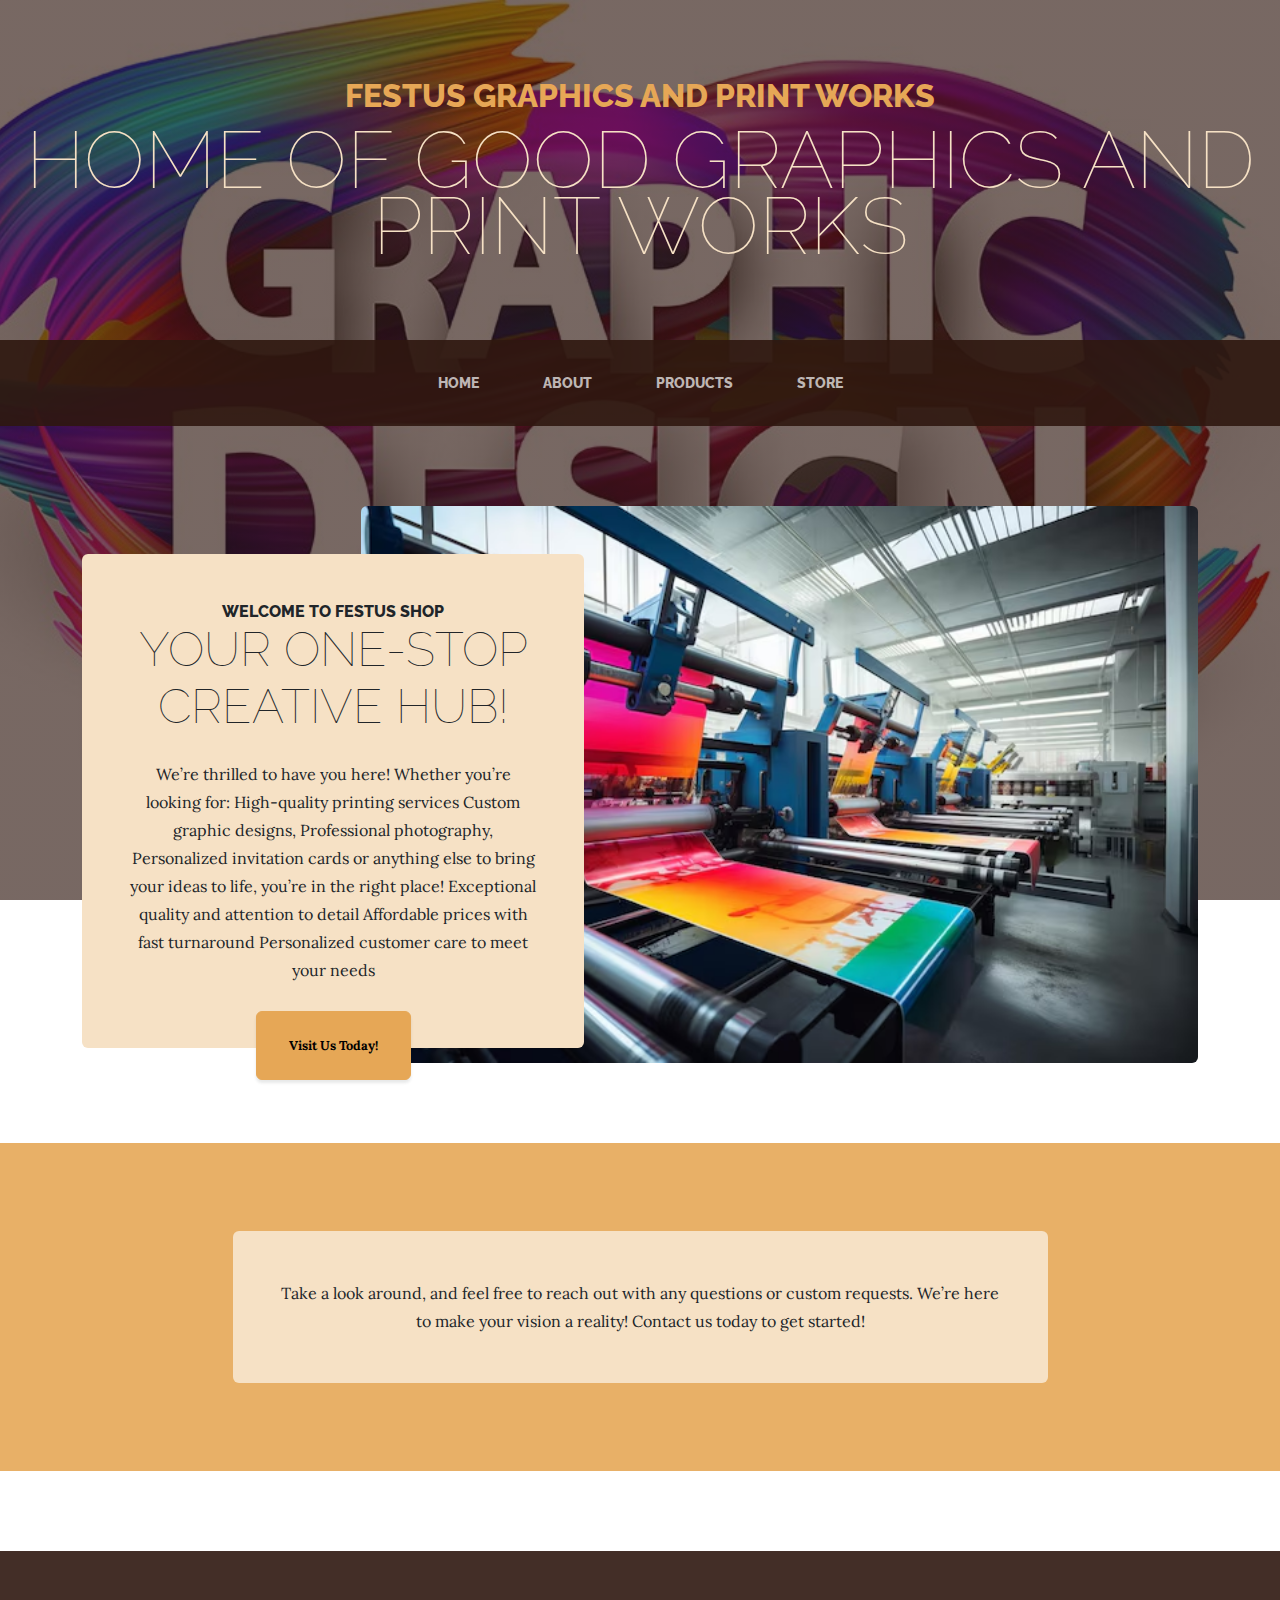
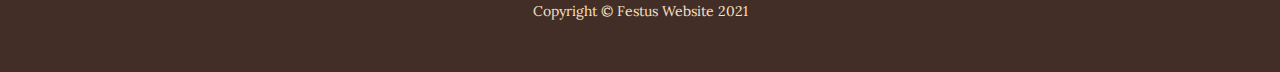
<file: startbootstrap-business-casual-gh-pages/index.html>
<!DOCTYPE html>
<html lang="en">
    <head>
        <meta charset="utf-8" />
        <meta name="viewport" content="width=device-width, initial-scale=1, shrink-to-fit=no" />
        <meta name="description" content="" />
        <meta name="author" content="" />
        <title>Festus Business</title>
        <link rel="icon" type="image/x-icon" href="assets/favicon.ico" />
        <!-- Google fonts-->
        <link href="https://fonts.googleapis.com/css?family=Raleway:100,100i,200,200i,300,300i,400,400i,500,500i,600,600i,700,700i,800,800i,900,900i" rel="stylesheet" />
        <link href="https://fonts.googleapis.com/css?family=Lora:400,400i,700,700i" rel="stylesheet" />
        <!-- Core theme CSS (includes Bootstrap)-->
        <link href="css/styles.css" rel="stylesheet" />
    </head>
    <body>
        <header>
            <h1 class="site-heading text-center text-faded d-none d-lg-block">
                <span class="site-heading-upper text-primary mb-3">Festus Graphics And Print Works</span>
                <span class="site-heading-lower">Home Of Good Graphics And Print Works</span>
            </h1>
        </header>
        <!-- Navigation-->
        <nav class="navbar navbar-expand-lg navbar-dark py-lg-4" id="mainNav">
            <div class="container">
                <a class="navbar-brand text-uppercase fw-bold d-lg-none" href="index.html">Festus</a>
                <button class="navbar-toggler" type="button" data-bs-toggle="collapse" data-bs-target="#navbarSupportedContent" aria-controls="navbarSupportedContent" aria-expanded="false" aria-label="Toggle navigation"><span class="navbar-toggler-icon"></span></button>
                <div class="collapse navbar-collapse" id="navbarSupportedContent">
                    <ul class="navbar-nav mx-auto">
                        <li class="nav-item px-lg-4"><a class="nav-link text-uppercase" href="index.html">Home</a></li>
                        <li class="nav-item px-lg-4"><a class="nav-link text-uppercase" href="about.html">About</a></li>
                        <li class="nav-item px-lg-4"><a class="nav-link text-uppercase" href="products.html">Products</a></li>
                        <li class="nav-item px-lg-4"><a class="nav-link text-uppercase" href="store.html">Store</a></li>
                    </ul>
                </div>
            </div>
        </nav>
        <section class="page-section clearfix">
            <div class="container">
                <div class="intro">
                    <img class="intro-img img-fluid mb-3 mb-lg-0 rounded" src="assets/img/Painting.avif" alt="..." />
                    <div class="intro-text left-0 text-center bg-faded p-5 rounded">
                        <h2 class="section-heading mb-4">
                            <span class="section-heading-upper"> Welcome to Festus Shop</span>
                            <span class="section-heading-lower"> Your One-Stop Creative Hub!</span>
                        </h2>
                        <p class="mb-3">
                            We’re thrilled to have you here! Whether you’re looking for: High-quality printing services Custom graphic designs,
                             Professional photography, Personalized invitation cards or anything else to bring your ideas to life, you’re in the right place!                           
                            Exceptional quality and attention to detail
                            Affordable prices with fast turnaround
                            Personalized customer care to meet your needs</p>
                        <div class="intro-button mx-auto"><a class="btn btn-primary btn-xl" href="#!">Visit Us Today!</a></div>
                    </div>
                </div>
            </div>
        </section>
        <section class="page-section cta">
            <div class="container">
                <div class="row">
                    <div class="col-xl-9 mx-auto">
                        <div class="cta-inner bg-faded text-center rounded">                
                            <p class="mb-0">Take a look around, and feel free to reach out with any questions or custom requests. We’re here to make your vision a reality! Contact us today to get started!</p>
                        </div>
                    </div>
                </div>
            </div>
        </section>
        <footer class="footer text-faded text-center py-5">
            <div class="container"><p class="m-0 small">Copyright &copy; Festus Website 2021</p></div>
        </footer>
        <!-- Bootstrap core JS-->
        <script src="https://cdn.jsdelivr.net/npm/bootstrap@5.2.3/dist/js/bootstrap.bundle.min.js"></script>
        <!-- Core theme JS-->
        <script src="js/scripts.js"></script>
    </body>
</html>
</file>
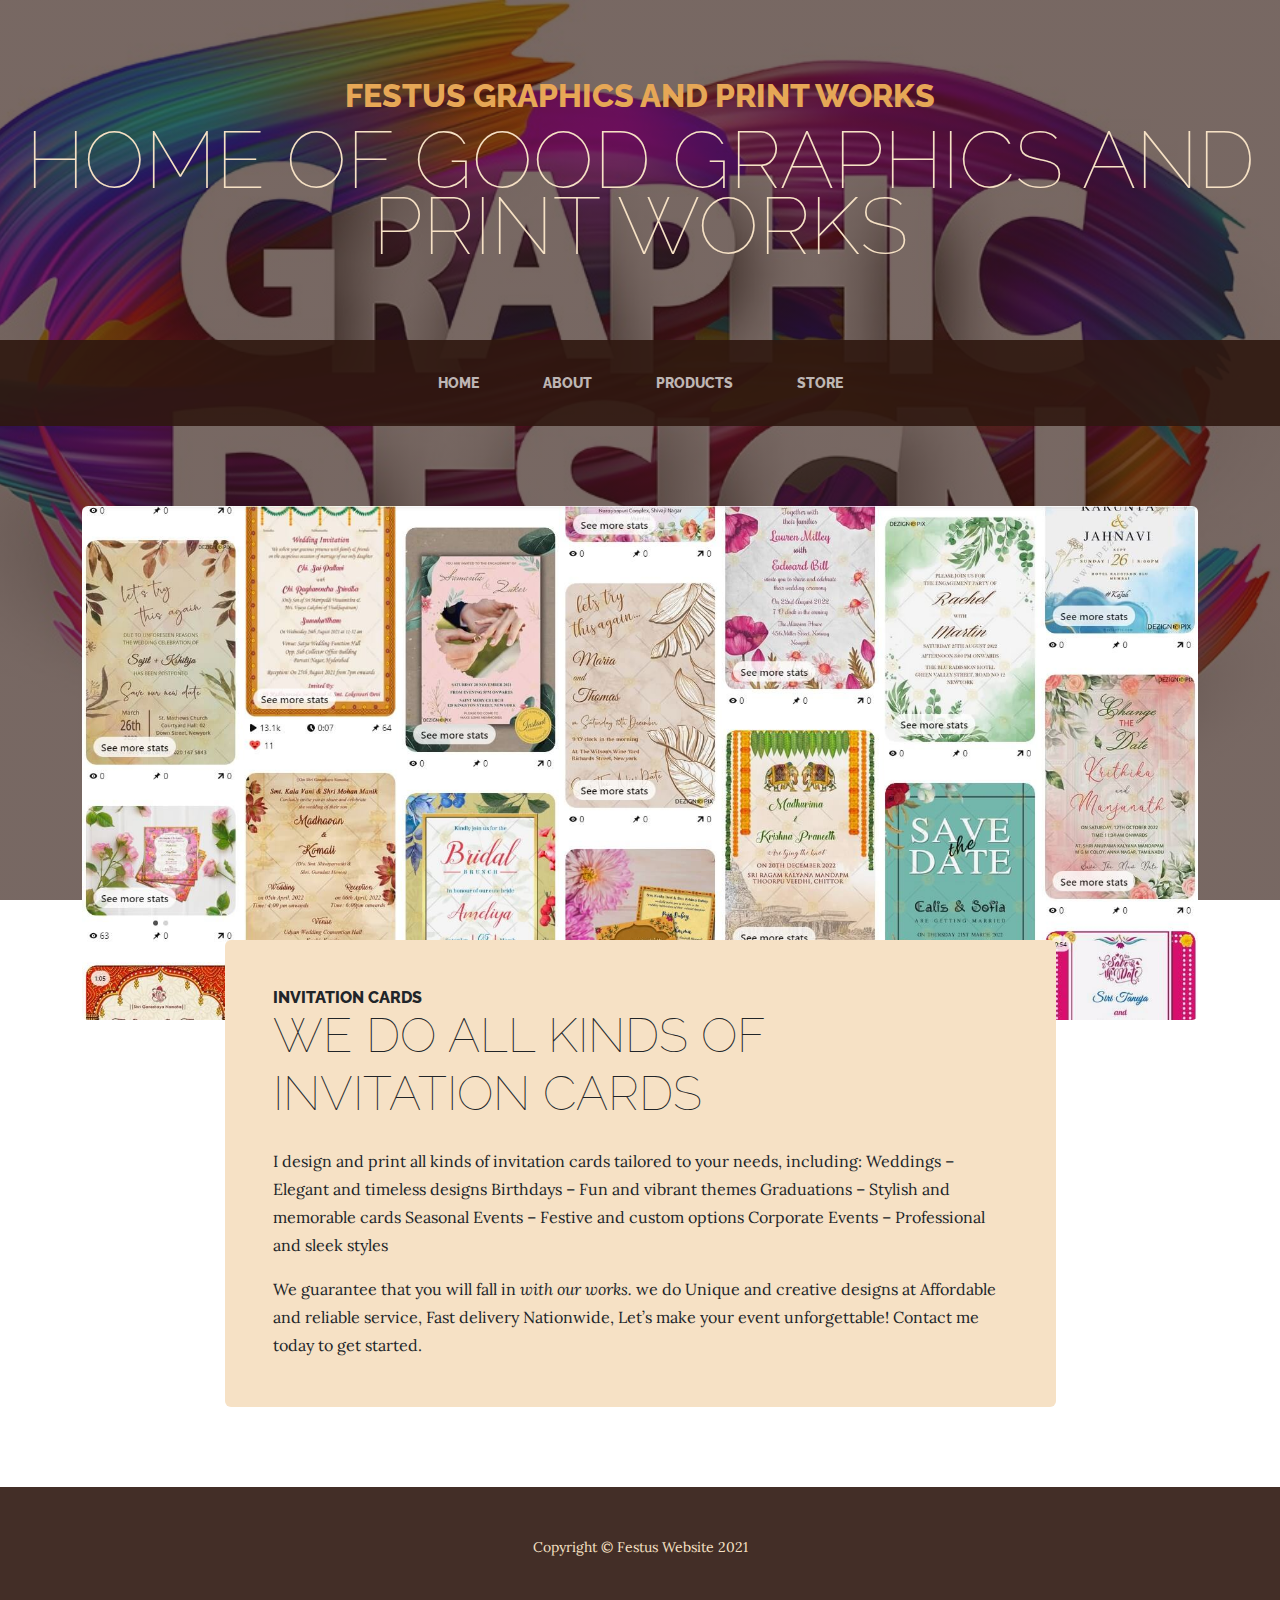
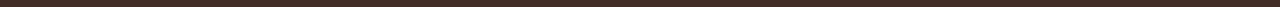
<file: startbootstrap-business-casual-gh-pages/about.html>
<!DOCTYPE html>
<html lang="en">
    <head>
        <meta charset="utf-8" />
        <meta name="viewport" content="width=device-width, initial-scale=1, shrink-to-fit=no" />
        <meta name="description" content="" />
        <meta name="author" content="" />
        <title>Business Casual - Festus</title>
        <link rel="icon" type="image/x-icon" href="assets/favicon.ico" />
        <!-- Google fonts-->
        <link href="https://fonts.googleapis.com/css?family=Raleway:100,100i,200,200i,300,300i,400,400i,500,500i,600,600i,700,700i,800,800i,900,900i" rel="stylesheet" />
        <link href="https://fonts.googleapis.com/css?family=Lora:400,400i,700,700i" rel="stylesheet" />
        <!-- Core theme CSS (includes Bootstrap)-->
        <link href="css/styles.css" rel="stylesheet" />
    </head>
    <body>
        <header>
            <h1 class="site-heading text-center text-faded d-none d-lg-block">
                <span class="site-heading-upper text-primary mb-3">Festus Graphics And Print Works</span>
                <span class="site-heading-lower">Home Of Good Graphics And Print Works</span>
            </h1>
        </header>
        <!-- Navigation-->
        <nav class="navbar navbar-expand-lg navbar-dark py-lg-4" id="mainNav">
            <div class="container">
                <a class="navbar-brand text-uppercase fw-bold d-lg-none" href="index.html">Festus</a>
                <button class="navbar-toggler" type="button" data-bs-toggle="collapse" data-bs-target="#navbarSupportedContent" aria-controls="navbarSupportedContent" aria-expanded="false" aria-label="Toggle navigation"><span class="navbar-toggler-icon"></span></button>
                <div class="collapse navbar-collapse" id="navbarSupportedContent">
                    <ul class="navbar-nav mx-auto">
                        <li class="nav-item px-lg-4"><a class="nav-link text-uppercase" href="index.html">Home</a></li>
                        <li class="nav-item px-lg-4"><a class="nav-link text-uppercase" href="about.html">About</a></li>
                        <li class="nav-item px-lg-4"><a class="nav-link text-uppercase" href="products.html">Products</a></li>
                        <li class="nav-item px-lg-4"><a class="nav-link text-uppercase" href="store.html">Store</a></li>
                    </ul>
                </div>
            </div>
        </nav>
        <section class="page-section about-heading">
            <div class="container">
                <img class="img-fluid rounded about-heading-img mb-3 mb-lg-0" src="assets/img/bgfinaldz.jpg" alt="..." />
                <div class="about-heading-content">
                    <div class="row">
                        <div class="col-xl-9 col-lg-10 mx-auto">
                            <div class="bg-faded rounded p-5">
                                <h2 class="section-heading mb-4">
                                    <span class="section-heading-upper">Invitation Cards</span>
                                    <span class="section-heading-lower">We do all kinds of invitation cards</span>
                                </h2>
                                <p>I design and print all kinds of invitation cards tailored to your needs, including:
                                     Weddings – Elegant and timeless designs
                                     Birthdays – Fun and vibrant themes
                                    Graduations – Stylish and memorable cards
                                    Seasonal Events – Festive and custom options
                                    Corporate Events – Professional and sleek styles</p>
                                <p class="mb-0">
                                    We guarantee that you will fall in
                                    <em>with our works.</em>
                                  we do Unique and creative designs at Affordable and reliable service, Fast delivery Nationwide, Let’s make your event unforgettable! Contact me today to get started.


                                </p>
                            </div>
                        </div>
                    </div>
                </div>
            </div>
        </section>
        <footer class="footer text-faded text-center py-5">
            <div class="container"><p class="m-0 small">Copyright &copy; Festus Website 2021</p></div>
        </footer>
        <!-- Bootstrap core JS-->
        <script src="https://cdn.jsdelivr.net/npm/bootstrap@5.2.3/dist/js/bootstrap.bundle.min.js"></script>
        <!-- Core theme JS-->
        <script src="js/scripts.js"></script>
    </body>
</html>
</file>
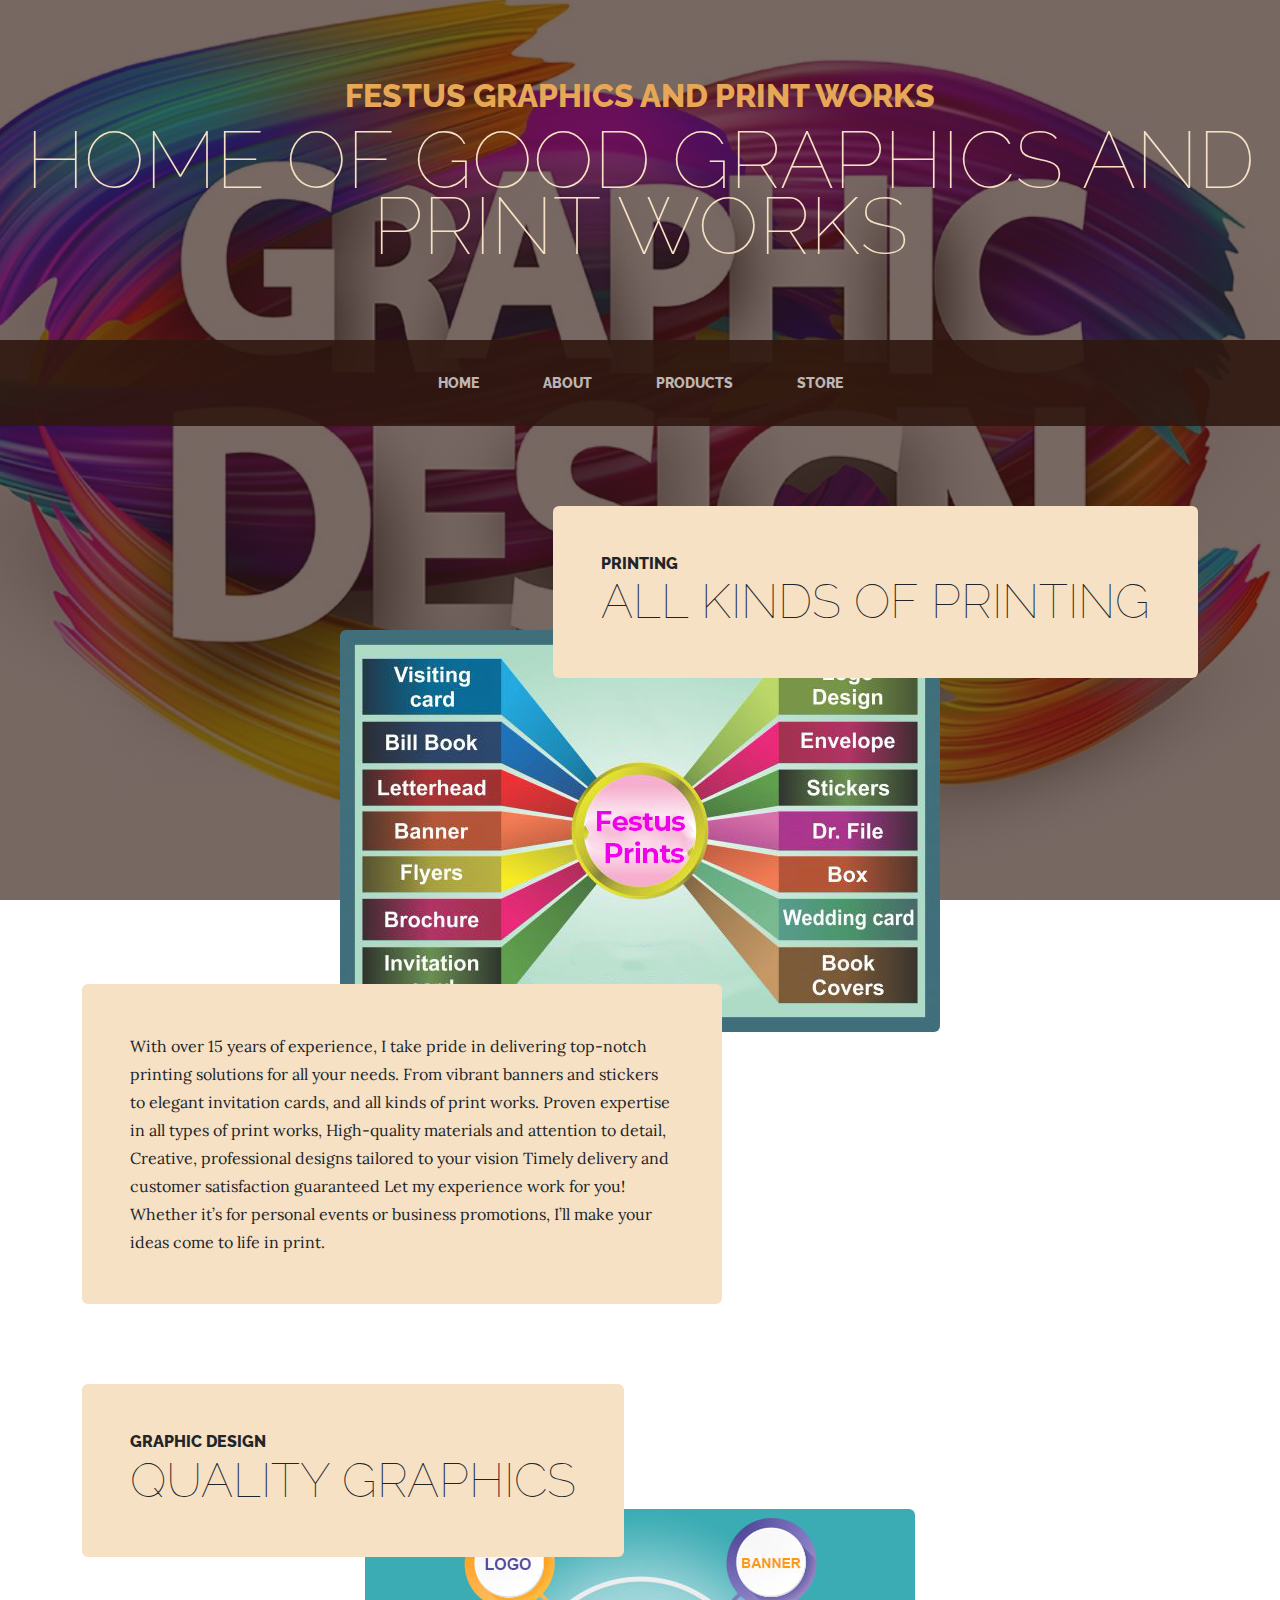
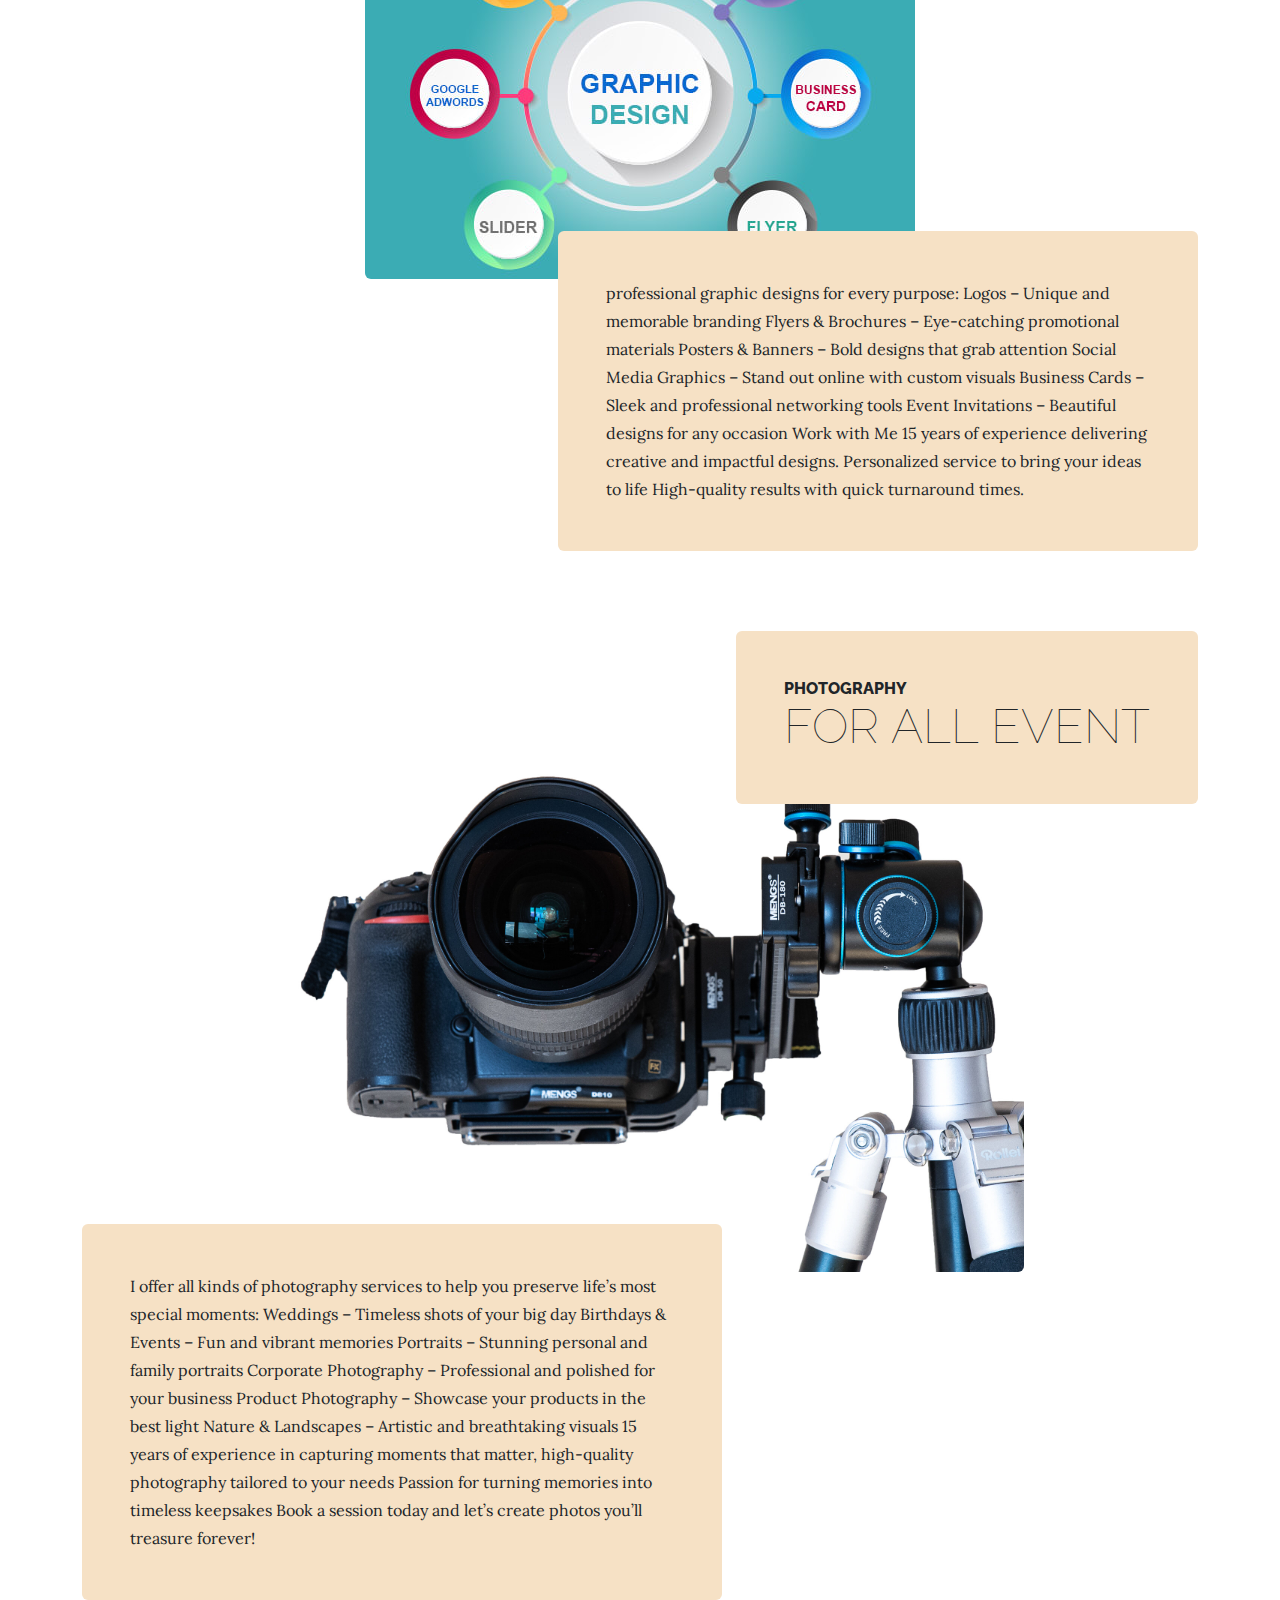
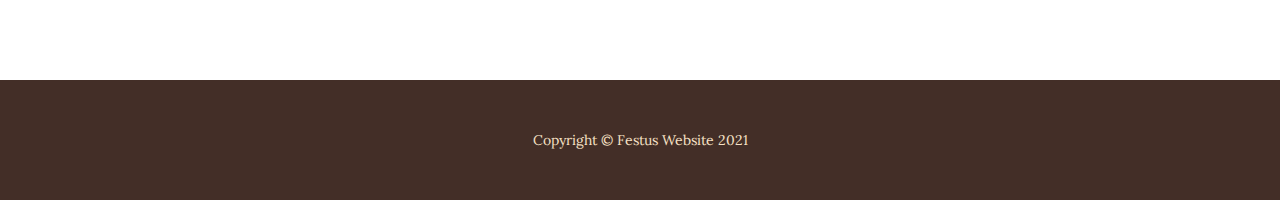
<file: startbootstrap-business-casual-gh-pages/products.html>
<!DOCTYPE html>
<html lang="en">
    <head>
        <meta charset="utf-8" />
        <meta name="viewport" content="width=device-width, initial-scale=1, shrink-to-fit=no" />
        <meta name="description" content="" />
        <meta name="author" content="" />
        <title>Business Casual - Start Bootstrap Theme</title>
        <link rel="icon" type="image/x-icon" href="assets/favicon.ico" />
        <!-- Google fonts-->
        <link href="https://fonts.googleapis.com/css?family=Raleway:100,100i,200,200i,300,300i,400,400i,500,500i,600,600i,700,700i,800,800i,900,900i" rel="stylesheet" />
        <link href="https://fonts.googleapis.com/css?family=Lora:400,400i,700,700i" rel="stylesheet" />
        <!-- Core theme CSS (includes Bootstrap)-->
        <link href="css/styles.css" rel="stylesheet" />
    </head>
    <body>
        <header>
            <h1 class="site-heading text-center text-faded d-none d-lg-block">
                <span class="site-heading-upper text-primary mb-3">Festus Graphics And Print Works</span>
                <span class="site-heading-lower">Home Of Good Graphics And Print Works</span>
            </h1>
        </header>
        <!-- Navigation-->
        <nav class="navbar navbar-expand-lg navbar-dark py-lg-4" id="mainNav">
            <div class="container">
                <a class="navbar-brand text-uppercase fw-bold d-lg-none" href="index.html">Festus</a>
                <button class="navbar-toggler" type="button" data-bs-toggle="collapse" data-bs-target="#navbarSupportedContent" aria-controls="navbarSupportedContent" aria-expanded="false" aria-label="Toggle navigation"><span class="navbar-toggler-icon"></span></button>
                <div class="collapse navbar-collapse" id="navbarSupportedContent">
                    <ul class="navbar-nav mx-auto">
                        <li class="nav-item px-lg-4"><a class="nav-link text-uppercase" href="index.html">Home</a></li>
                        <li class="nav-item px-lg-4"><a class="nav-link text-uppercase" href="about.html">About</a></li>
                        <li class="nav-item px-lg-4"><a class="nav-link text-uppercase" href="products.html">Products</a></li>
                        <li class="nav-item px-lg-4"><a class="nav-link text-uppercase" href="store.html">Store</a></li>
                    </ul>
                </div>
            </div>
        </nav>
        <section class="page-section">
            <div class="container">
                <div class="product-item">
                    <div class="product-item-title d-flex">
                        <div class="bg-faded p-5 d-flex ms-auto rounded">
                            <h2 class="section-heading mb-0">
                                <span class="section-heading-upper">Printing</span>
                                <span class="section-heading-lower">All Kinds of Printing</span>
                            </h2>
                        </div>
                    </div>
                    <img class="product-item-img mx-auto d-flex rounded img-fluid mb-3 mb-lg-0" src="assets/img/fk_43302.jpg" alt="..." />
                    <div class="product-item-description d-flex me-auto">
                        <div class="bg-faded p-5 rounded"><p class="mb-0">With over 15 years of experience, I take pride in delivering top-notch printing solutions for all your needs. From vibrant banners and stickers to elegant invitation cards, and all kinds of print works.
                      Proven expertise in all types of print works, High-quality materials and attention to detail, Creative, professional designs tailored to your vision
                           Timely delivery and customer satisfaction guaranteed
                        Let my experience work for you! Whether it’s for personal events or business promotions, I’ll make your ideas come to life in print.
                        </p></div>
                    </div>
                </div>
            </div>
        </section>
        <section class="page-section">
            <div class="container">
                <div class="product-item">
                    <div class="product-item-title d-flex">
                        <div class="bg-faded p-5 d-flex me-auto rounded">
                            <h2 class="section-heading mb-0">
                                <span class="section-heading-upper">Graphic Design</span>
                                <span class="section-heading-lower">Quality Graphics</span>
                            </h2>
                        </div>
                    </div>
                    <img class="product-item-img mx-auto d-flex rounded img-fluid mb-3 mb-lg-0" src="assets/img/ihj.jpg" alt="..." />
                    <div class="product-item-description d-flex ms-auto">
                        <div class="bg-faded p-5 rounded"><p class="mb-0">
                            professional graphic designs for every purpose:
                             Logos – Unique and memorable branding
                             Flyers & Brochures – Eye-catching promotional materials
                             Posters & Banners – Bold designs that grab attention
                             Social Media Graphics – Stand out online with custom visuals
                             Business Cards – Sleek and professional networking tools
                             Event Invitations – Beautiful designs for any occasion
                            Work with Me
                            15 years of experience delivering creative and impactful designs.
                            Personalized service to bring your ideas to life
                            High-quality results with quick turnaround times.</p></div>
                    </div>
                </div>
            </div>
        </section>
        <section class="page-section">
            <div class="container">
                <div class="product-item">
                    <div class="product-item-title d-flex">
                        <div class="bg-faded p-5 d-flex ms-auto rounded">
                            <h2 class="section-heading mb-0">
                                <span class="section-heading-upper">Photography</span>
                                <span class="section-heading-lower">For all Event</span>
                            </h2>
                        </div>
                    </div>
                    <img class="product-item-img mx-auto d-flex rounded img-fluid mb-3 mb-lg-0" src="assets/img/Photography.jpg" alt="..." />
                    <div class="product-item-description d-flex me-auto">
                        <div class="bg-faded p-5 rounded"><p class="mb-0">
                            I offer all kinds of photography services to help you preserve life’s most special moments:
                             Weddings – Timeless shots of your big day
                            Birthdays & Events – Fun and vibrant memories
                            Portraits – Stunning personal and family portraits
                             Corporate Photography – Professional and polished for your business
                            Product Photography – Showcase your products in the best light
                            Nature & Landscapes – Artistic and breathtaking visuals
                            15 years of experience in capturing moments that matter,
                           high-quality photography tailored to your needs
                            Passion for turning memories into timeless keepsakes
                           Book a session today and let’s create photos you’ll treasure forever!</p></div>
                    </div>
                </div>
            </div>
        </section>
        <footer class="footer text-faded text-center py-5">
            <div class="container"><p class="m-0 small">Copyright &copy; Festus Website 2021</p></div>
        </footer>
        <!-- Bootstrap core JS-->
        <script src="https://cdn.jsdelivr.net/npm/bootstrap@5.2.3/dist/js/bootstrap.bundle.min.js"></script>
        <!-- Core theme JS-->
        <script src="js/scripts.js"></script>
    </body>
</html>
</file>
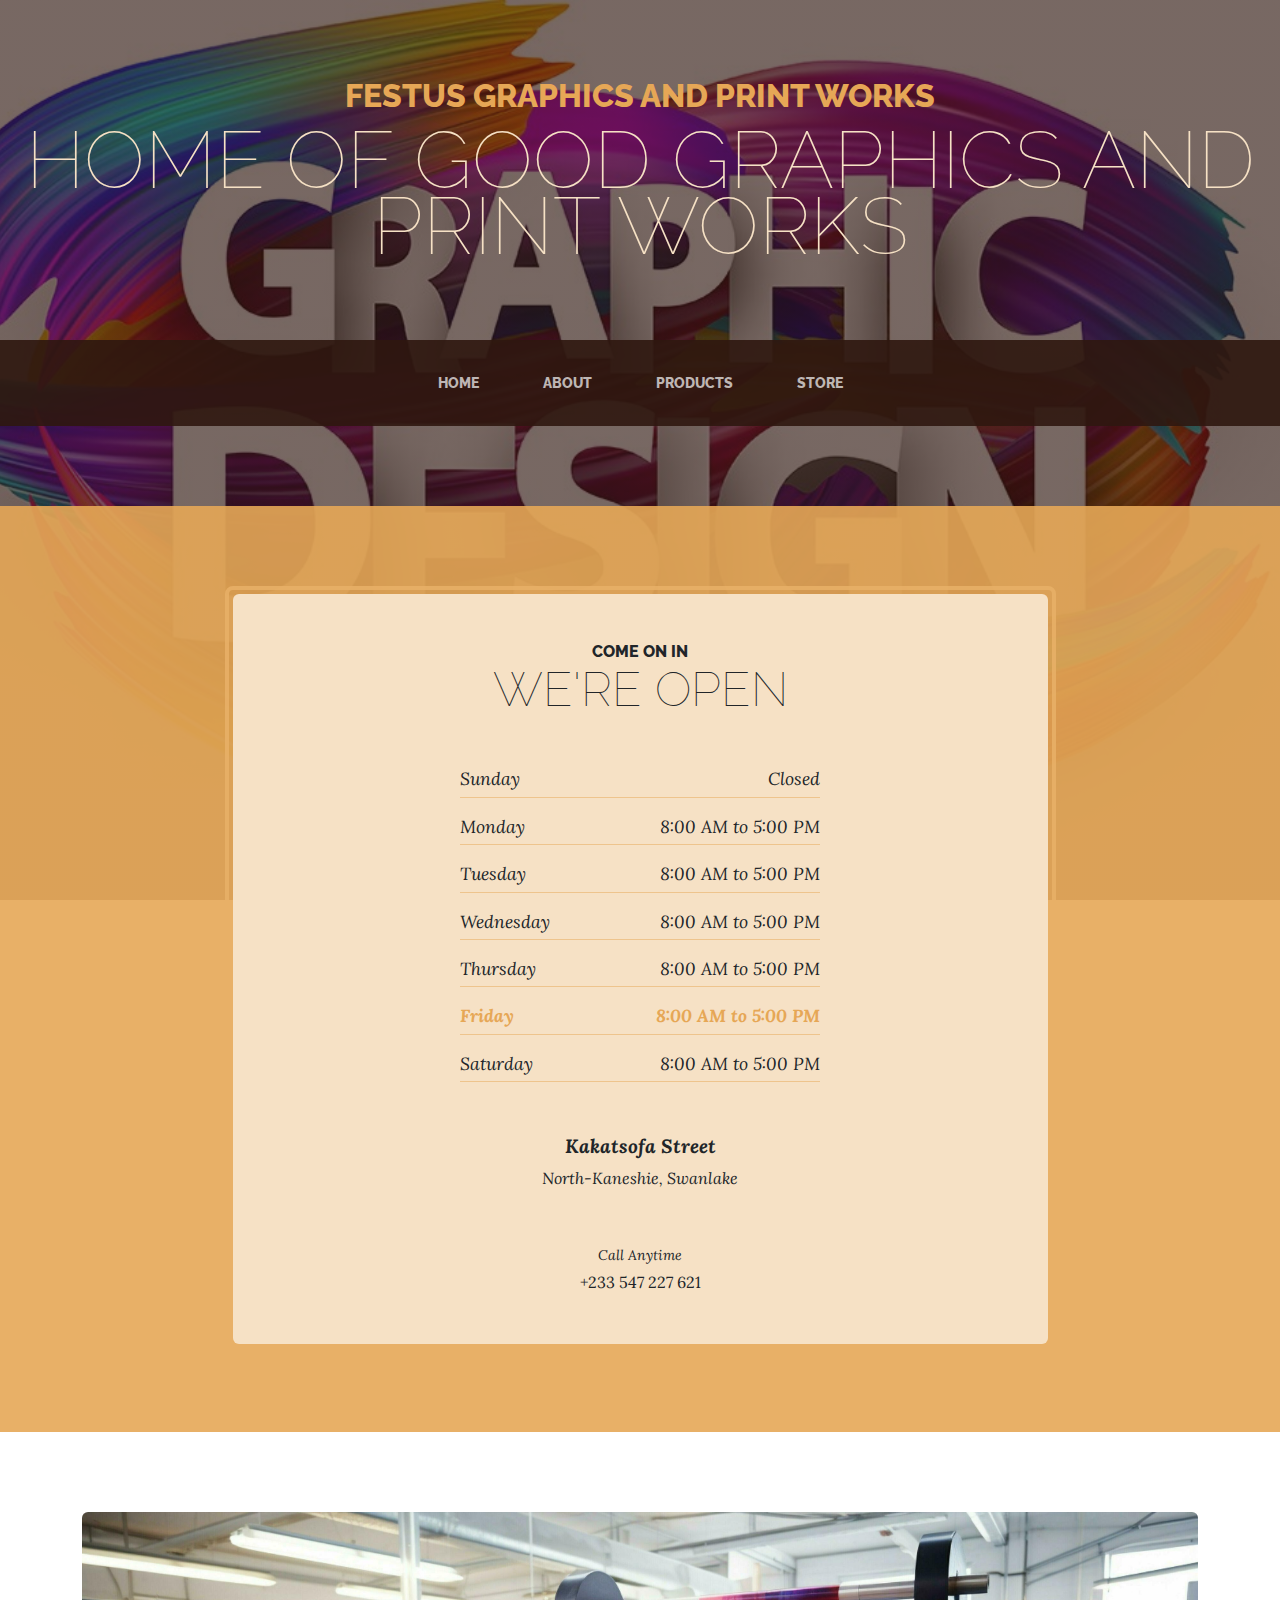
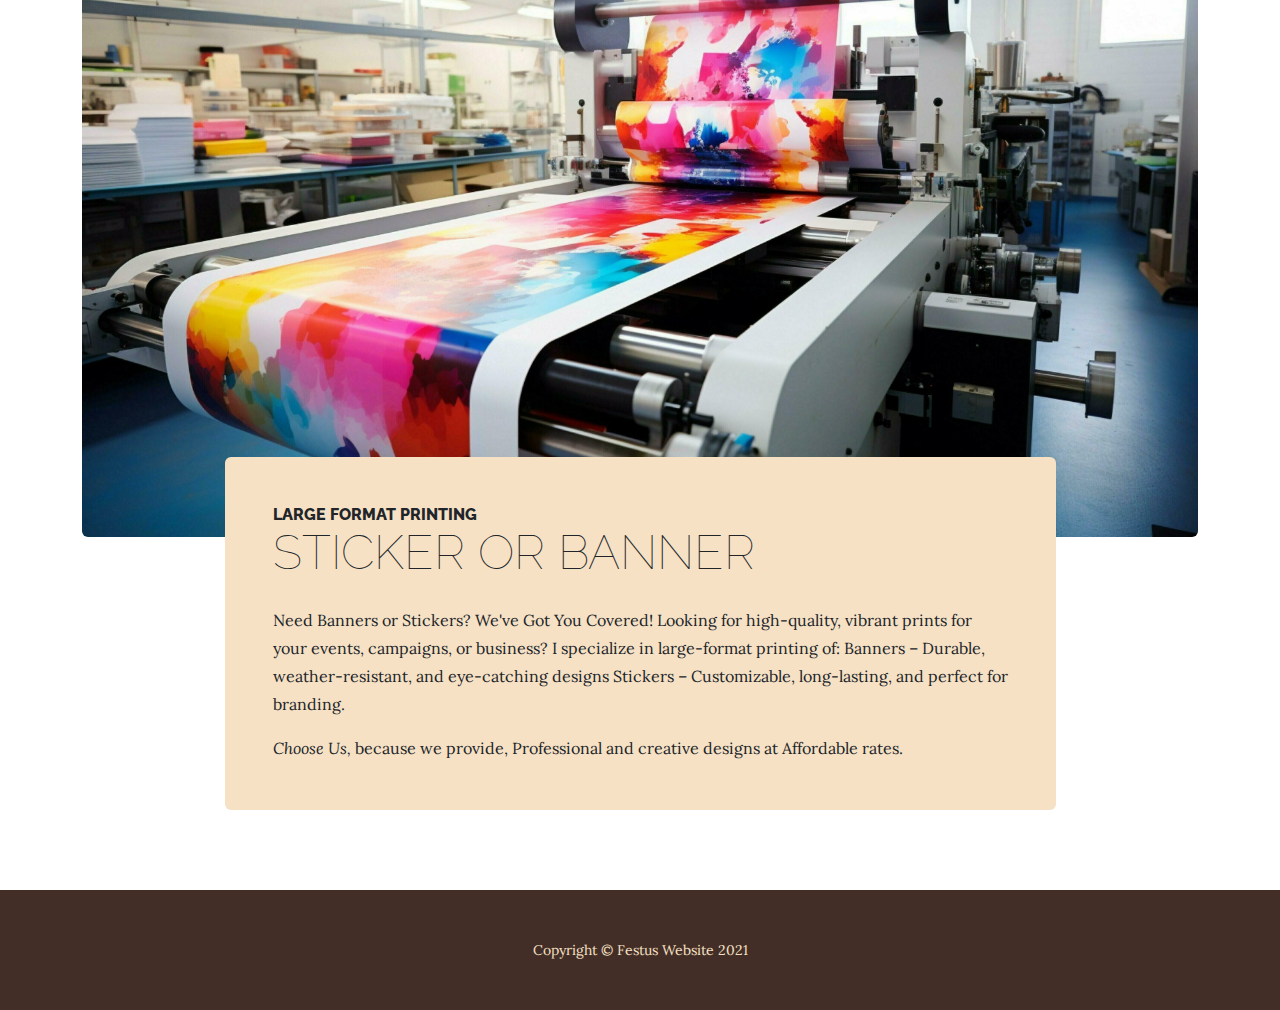
<file: startbootstrap-business-casual-gh-pages/store.html>
<!DOCTYPE html>
<html lang="en">
    <head>
        <meta charset="utf-8" />
        <meta name="viewport" content="width=device-width, initial-scale=1, shrink-to-fit=no" />
        <meta name="description" content="" />
        <meta name="author" content="" />
        <title>Business Casual - Festus</title>
        <link rel="icon" type="image/x-icon" href="assets/favicon.ico" />
        <!-- Google fonts-->
        <link href="https://fonts.googleapis.com/css?family=Raleway:100,100i,200,200i,300,300i,400,400i,500,500i,600,600i,700,700i,800,800i,900,900i" rel="stylesheet" />
        <link href="https://fonts.googleapis.com/css?family=Lora:400,400i,700,700i" rel="stylesheet" />
        <!-- Core theme CSS (includes Bootstrap)-->
        <link href="css/styles.css" rel="stylesheet" />
    </head>
    <body>
        <header>
            <h1 class="site-heading text-center text-faded d-none d-lg-block">
                <span class="site-heading-upper text-primary mb-3">Festus Graphics And Print Works</span>
                <span class="site-heading-lower">Home Of Good Graphics And Print Works</span>
            </h1>
        </header>
        <!-- Navigation-->
        <nav class="navbar navbar-expand-lg navbar-dark py-lg-4" id="mainNav">
            <div class="container">
                <a class="navbar-brand text-uppercase fw-bold d-lg-none" href="index.html">Start Bootstrap</a>
                <button class="navbar-toggler" type="button" data-bs-toggle="collapse" data-bs-target="#navbarSupportedContent" aria-controls="navbarSupportedContent" aria-expanded="false" aria-label="Toggle navigation"><span class="navbar-toggler-icon"></span></button>
                <div class="collapse navbar-collapse" id="navbarSupportedContent">
                    <ul class="navbar-nav mx-auto">
                        <li class="nav-item px-lg-4"><a class="nav-link text-uppercase" href="index.html">Home</a></li>
                        <li class="nav-item px-lg-4"><a class="nav-link text-uppercase" href="about.html">About</a></li>
                        <li class="nav-item px-lg-4"><a class="nav-link text-uppercase" href="products.html">Products</a></li>
                        <li class="nav-item px-lg-4"><a class="nav-link text-uppercase" href="store.html">Store</a></li>
                    </ul>
                </div>
            </div>
        </nav>
        <section class="page-section cta">
            <div class="container">
                <div class="row">
                    <div class="col-xl-9 mx-auto">
                        <div class="cta-inner bg-faded text-center rounded">
                            <h2 class="section-heading mb-5">
                                <span class="section-heading-upper">Come On In</span>
                                <span class="section-heading-lower">We're Open</span>
                            </h2>
                            <ul class="list-unstyled list-hours mb-5 text-left mx-auto">
                                <li class="list-unstyled-item list-hours-item d-flex">
                                    Sunday
                                    <span class="ms-auto">Closed</span>
                                </li>
                                <li class="list-unstyled-item list-hours-item d-flex">
                                    Monday
                                    <span class="ms-auto">8:00 AM to 5:00 PM</span>
                                </li>
                                <li class="list-unstyled-item list-hours-item d-flex">
                                    Tuesday
                                    <span class="ms-auto">8:00 AM to 5:00 PM</span>
                                </li>
                                <li class="list-unstyled-item list-hours-item d-flex">
                                    Wednesday
                                    <span class="ms-auto">8:00 AM to 5:00 PM</span>
                                </li>
                                <li class="list-unstyled-item list-hours-item d-flex">
                                    Thursday
                                    <span class="ms-auto">8:00 AM to 5:00 PM</span>
                                </li>
                                <li class="list-unstyled-item list-hours-item d-flex">
                                    Friday
                                    <span class="ms-auto">8:00 AM to 5:00 PM</span>
                                </li>
                                <li class="list-unstyled-item list-hours-item d-flex">
                                    Saturday
                                    <span class="ms-auto">8:00 AM to 5:00 PM</span>
                                </li>
                            </ul>
                            <p class="address mb-5">
                                <em>
                                    <strong>Kakatsofa Street</strong>
                                    <br />
                                    North-Kaneshie, Swanlake
                                </em>
                            </p>
                            <p class="mb-0">
                                <small><em>Call Anytime</em></small>
                                <br />
                                +233 547 227 621
                            </p>
                        </div>
                    </div>
                </div>
            </div>
        </section>
        <section class="page-section about-heading">
            <div class="container">
                <img class="img-fluid rounded about-heading-img mb-3 mb-lg-0" src="assets/img/Printing.jpg" alt="..." />
                <div class="about-heading-content">
                    <div class="row">
                        <div class="col-xl-9 col-lg-10 mx-auto">
                            <div class="bg-faded rounded p-5">
                                <h2 class="section-heading mb-4">
                                    <span class="section-heading-upper">Large Format Printing</span>
                                    <span class="section-heading-lower">Sticker or Banner </span>
                                </h2>
                                <p>Need Banners or Stickers? We've Got You Covered!
                                    Looking for high-quality, vibrant prints for your events, campaigns, or business? I specialize in large-format printing of:
                                     Banners – Durable, weather-resistant, and eye-catching designs
                                     Stickers – Customizable, long-lasting, and perfect for branding.</p>
                                <p class="mb-0">
                                <em>Choose Us,</em>
                                    because we provide, Professional and creative designs at Affordable rates.
                                </p>
                            </div>
                        </div>
                    </div>
                </div>
            </div>
        </section>
        <footer class="footer text-faded text-center py-5">
            <div class="container"><p class="m-0 small">Copyright &copy; Festus Website 2021</p></div>
        </footer>
        <!-- Bootstrap core JS-->
        <script src="https://cdn.jsdelivr.net/npm/bootstrap@5.2.3/dist/js/bootstrap.bundle.min.js"></script>
        <!-- Core theme JS-->
        <script src="js/scripts.js"></script>
    </body>
</html>
</file>
